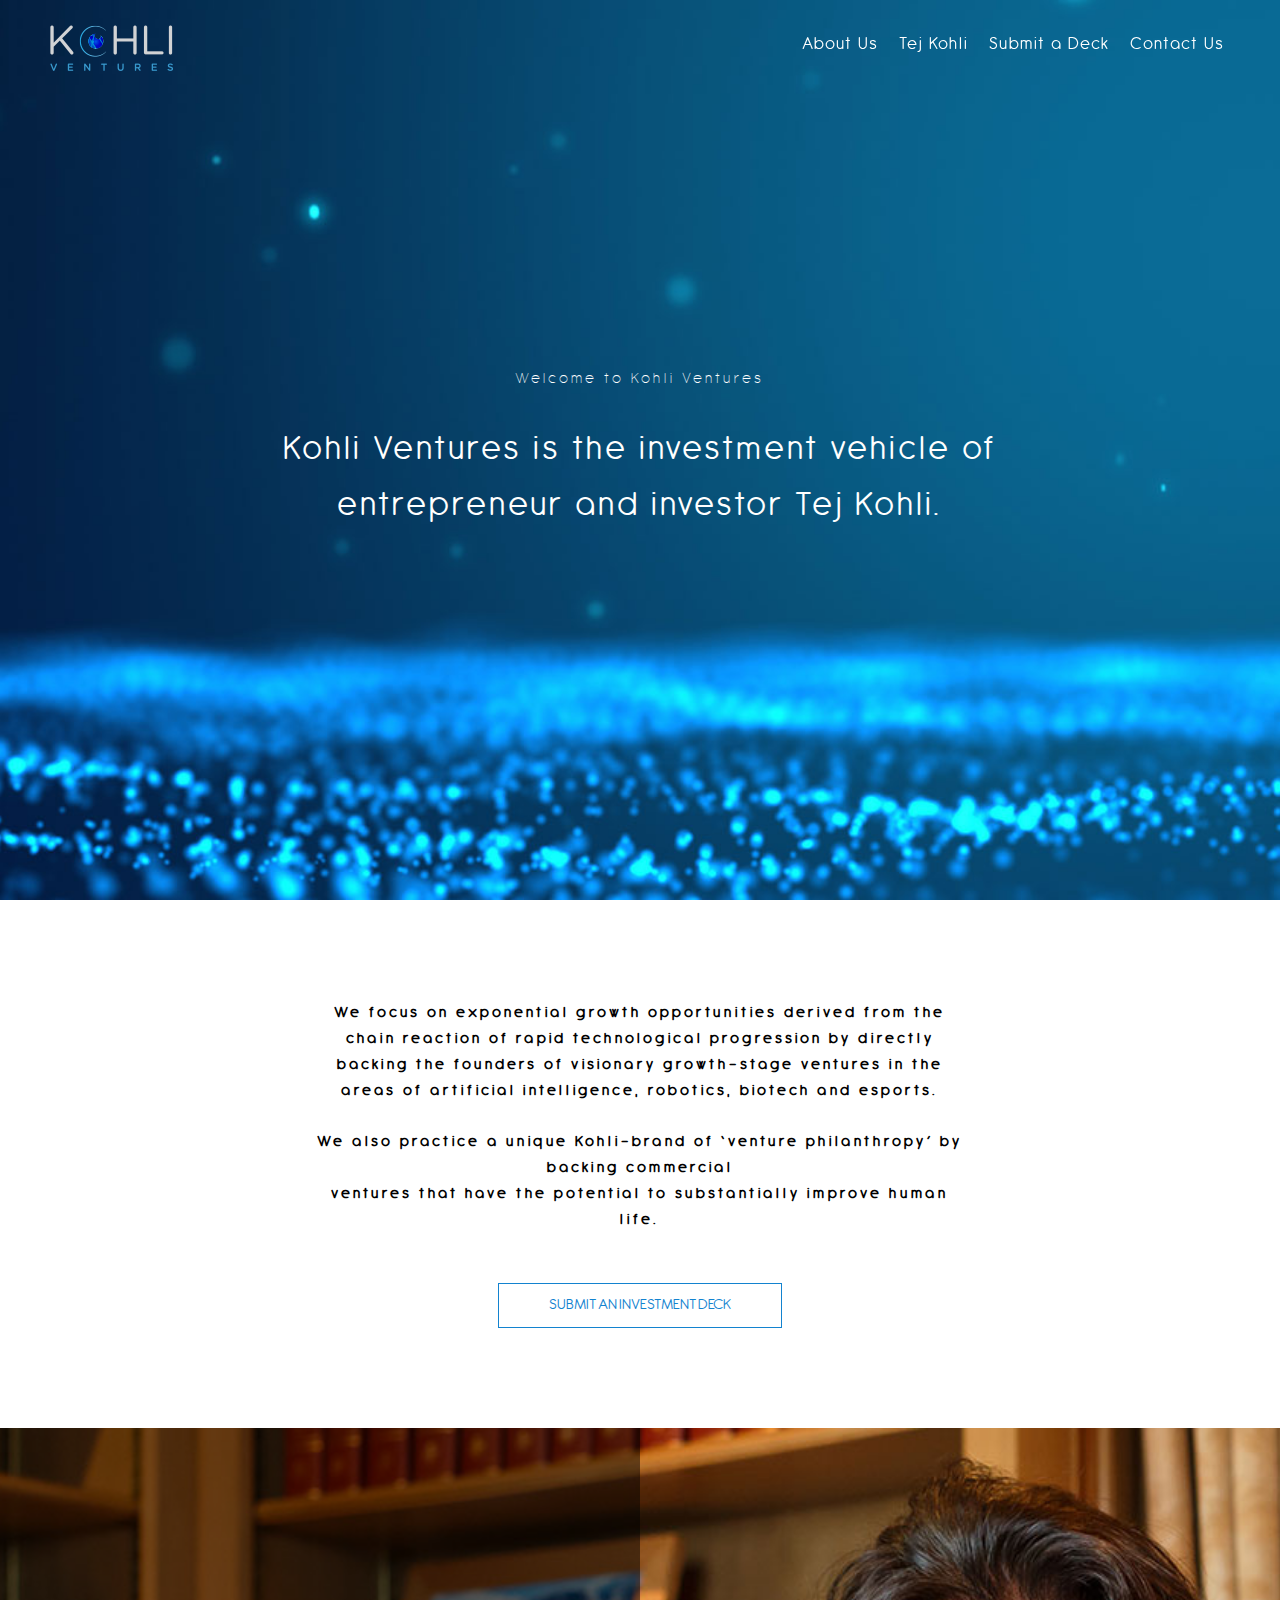
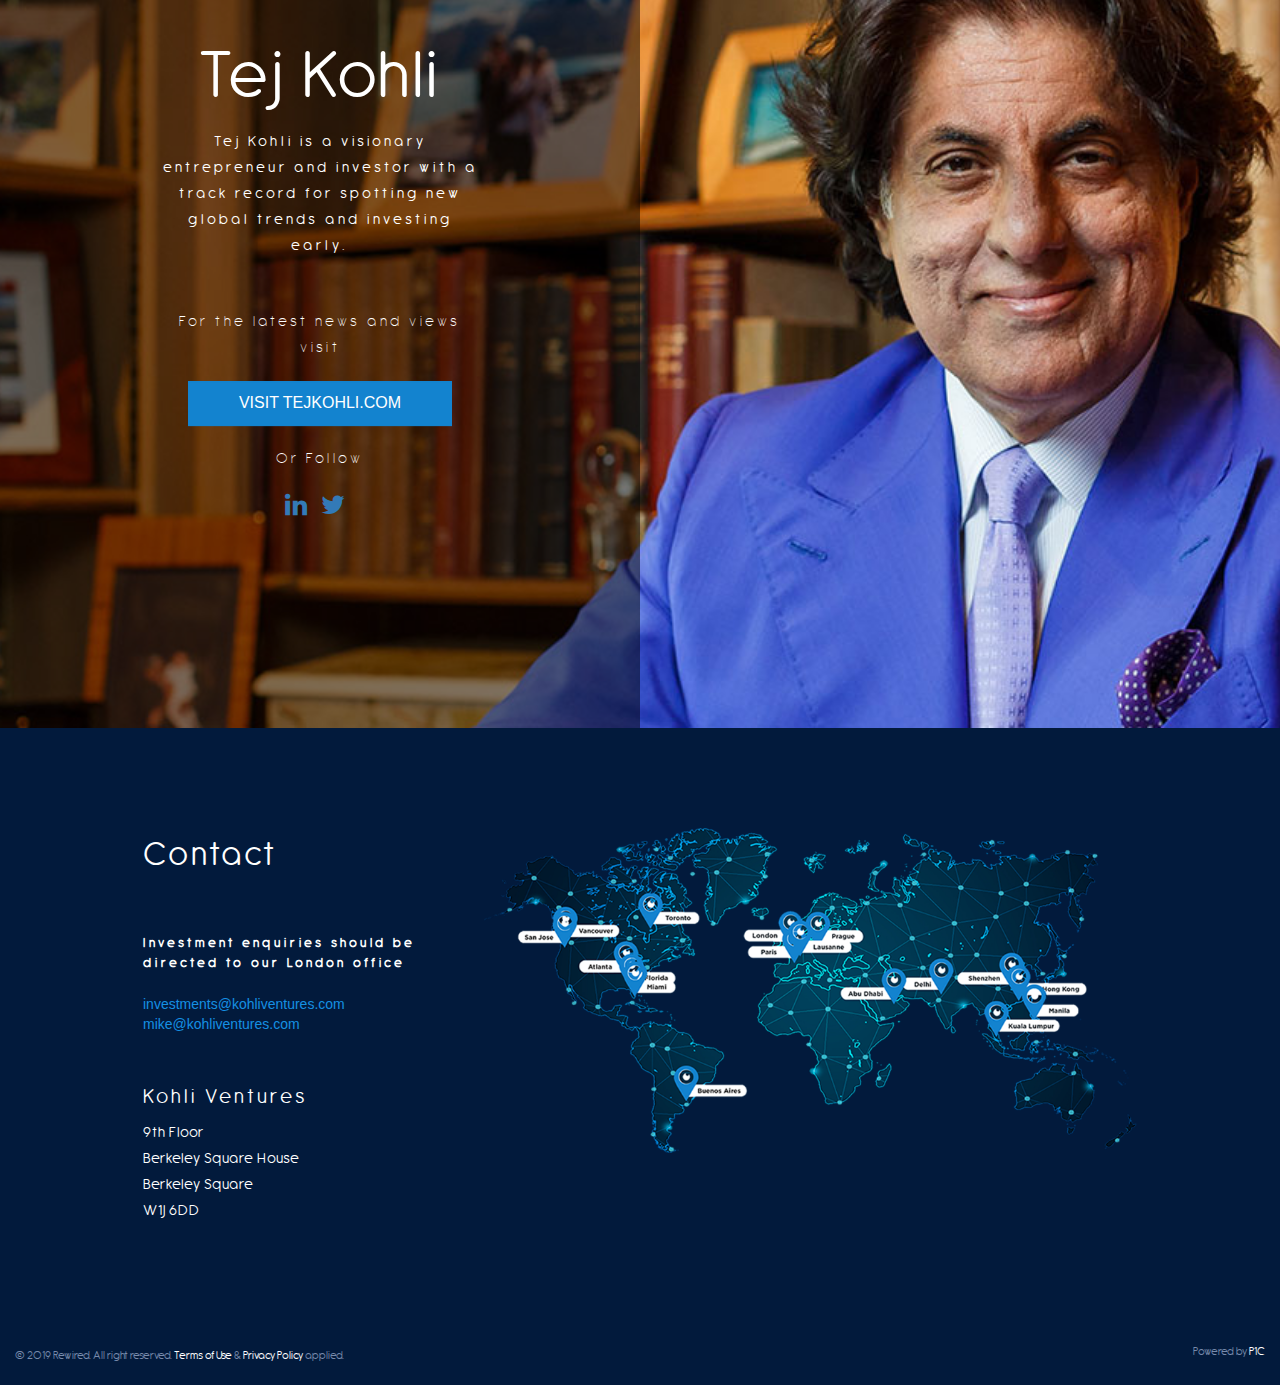
<file: index.html>
<!DOCTYPE html>
<html>
  <head>
    <meta charset="utf-8">
    <meta http-equiv="X-UA-Compatible" content="IE=edge">
    <meta name="viewport" content="width=device-width, initial-scale=1">
    <meta name="viewport" content= "width=device-width, user-scalable=no">
    <link href="images/favicon.ico" rel="Kohli ventures">
    <title>Kohli Ventures</title>
    <link href="css/bootstrap.min.css" rel="stylesheet">
    <link rel="stylesheet" type="text/css" href="css/slick.css"/>
    <link rel="stylesheet" type="text/css" href="css/slick-theme.css"/>
    <link rel="stylesheet" type="text/css" href="css/font-awesome.min.css" />
    <link href="css/header.css" rel="stylesheet" />
    <link href="css/style.css" rel="stylesheet" />
    <link href="css/mediaQuery.css" rel="stylesheet" />
  </head>
  <body>
    <!-- header starts -->
    <header>
      <nav class="navbar navbar-inverse">
        <div class="container-fluid">
          <div class="navbar-header">
            <button type="button" class="navbar-toggle" data-toggle="collapse" data-target="#myNavbar">
            <span class="icon-bar"></span>
            <span class="icon-bar"></span>
            <span class="icon-bar"></span>
            </button>
            <a class="navbar-brand logo" href="index.html">
              <img src="images/logo.png" class="img-responsive">
            </a>
          </div>
          <div class="collapse navbar-collapse " id="myNavbar">
            <ul class="nav navbar-nav navbar-right">
              <li><a class="menu" href="#about">About Us</a></li>
              <li><a class="menu" href="#tk">Tej Kohli</a></li>
              <li><a href="deck.html">Submit a Deck</a></li>
              <li><a class="menu" href="#contact">Contact Us</a></li>
            </ul>
          </div>
        </div>
      </nav>
    </header>
    <!-- header ends -->
    <!-- section one strts -->
    <section class="home-sec">
      <div class="container">
        <div class="banner-con">
          <h5>Welcome to Kohli Ventures</h5>
          <h2>Kohli Ventures is the investment vehicle of <span class="display-block"></span>
          entrepreneur and investor Tej Kohli.</h2>
        </div>
      </div>
    </section>
    <!-- section one ends -->
    <!-- section two starts -->
    <section class="abt-sec" id="about">
      <div class="container">
        <div class="about-con">
          <h6>We focus on exponential growth opportunities derived from the chain reaction of rapid technological progression by directly backing the founders of visionary growth-stage ventures in the areas of artificial intelligence, robotics, biotech and esports.</h6>
          <h6>We also practice a unique Kohli-brand of ‘venture philanthropy’ by backing commercial<span class="display-block"></span>
          ventures that have the potential to substantially improve human life.</h6>
          <a href="deck.html" class="btn-submit">SUBMIT AN INVESTMENT DECK</a>
        </div>
      </div>
    </section>
    <!-- section two ends -->
    <!-- section three starts -->
    <section class="tk-sec" id="tk">
      <div class="container-fluid">
        <div class="row no-gutters">
          <div class="col-sm-12 col-md-6 col-lg-6 no-gutters">
            <div class="overlay">
              <div class="tk-con">
                <h1>Tej Kohli </h1>
                <p>Tej Kohli is a visionary entrepreneur and investor with a track record for spotting new global trends and investing early.</p>
                <h5>For the latest news and views visit</h5>
                <a href="https://www.tejkohli.com/" class="visit-btn">VISIT   TejKohli.com </a>
                <h5>Or Follow</h5>
                <div class="social-media">
                  <a href="https://www.linkedin.com/in/mrtejkohli/" target="_blank"><i class="fa fa-linkedin" aria-hidden="true"></i></a>
                  <a href="https://twitter.com/mrtejkohli" target="_blank"><i class="fa fa-twitter" aria-hidden="true"></i></a>
                </div>
              </div>
            </div>
          </div>
        </div>
      </div>
    </section>
    <!-- section three ends -->
    <!-- section four starts -->
    <section class="contact-sec" id="contact">
      <div class="container">
        <div class="row">
          <div class="col-sm-12 col-md-4 col-lg-4">
            <div class="contact-con">
              <h2>Contact</h2>
              <h6>Investment enquiries should be<span class="display-block"></span> directed to our London office</h6>
              <a href="mailto:investments@kohliventures.com" class="mail">investments@kohliventures.com</a>
              <a href="mailto:mike@kohliventures.com" class="mail">mike@kohliventures.com</a>
              <h3>Kohli Ventures</h3>
              <p>9th Floor<span class="display-block"></span>
                Berkeley Square House<span class="display-block"></span>
                Berkeley Square<span class="display-block"></span>
              W1J 6DD</p>
            </div>
          </div>
          <div class="col-sm-12 col-md-8 col-lg-8">
            <div class="map">
              <img src="images/map.png" class="img-responsive">
            </div>
          </div>
        </div>
      </div>
    </section>
    <!-- section four ends -->
    <!-- footer starts -->
    <footer>
     <div class="container-fluid">
       <div class="row">
         <div class="col-sm-12 col-md-6 col-lg-6">
           <small>&copy; 2019 Rewired. All right reserved. <a href="javascript:void(0);">Terms of Use</a> & <a href="javascript:void(0);">Privacy Policy</a> applied.</small>
         </div>
         <div class="col-sm-12 col-md-6 col-lg-6">
           <small class="pull-right">Powered by <a href="https://www.plus1comms.com/" target="_blank">P1C</a></small>
         </div>
       </div>
     </div> 
    </footer>
    <!-- footer ends -->
    <script src="js/jquery.min.js"></script>
    <script src="js/bootstrap.min.js"></script>
    <script type="text/javascript" src="js/slick.min.js"></script>
    <script src="js/custom.js"></script>
  </body>
</html>
</file>
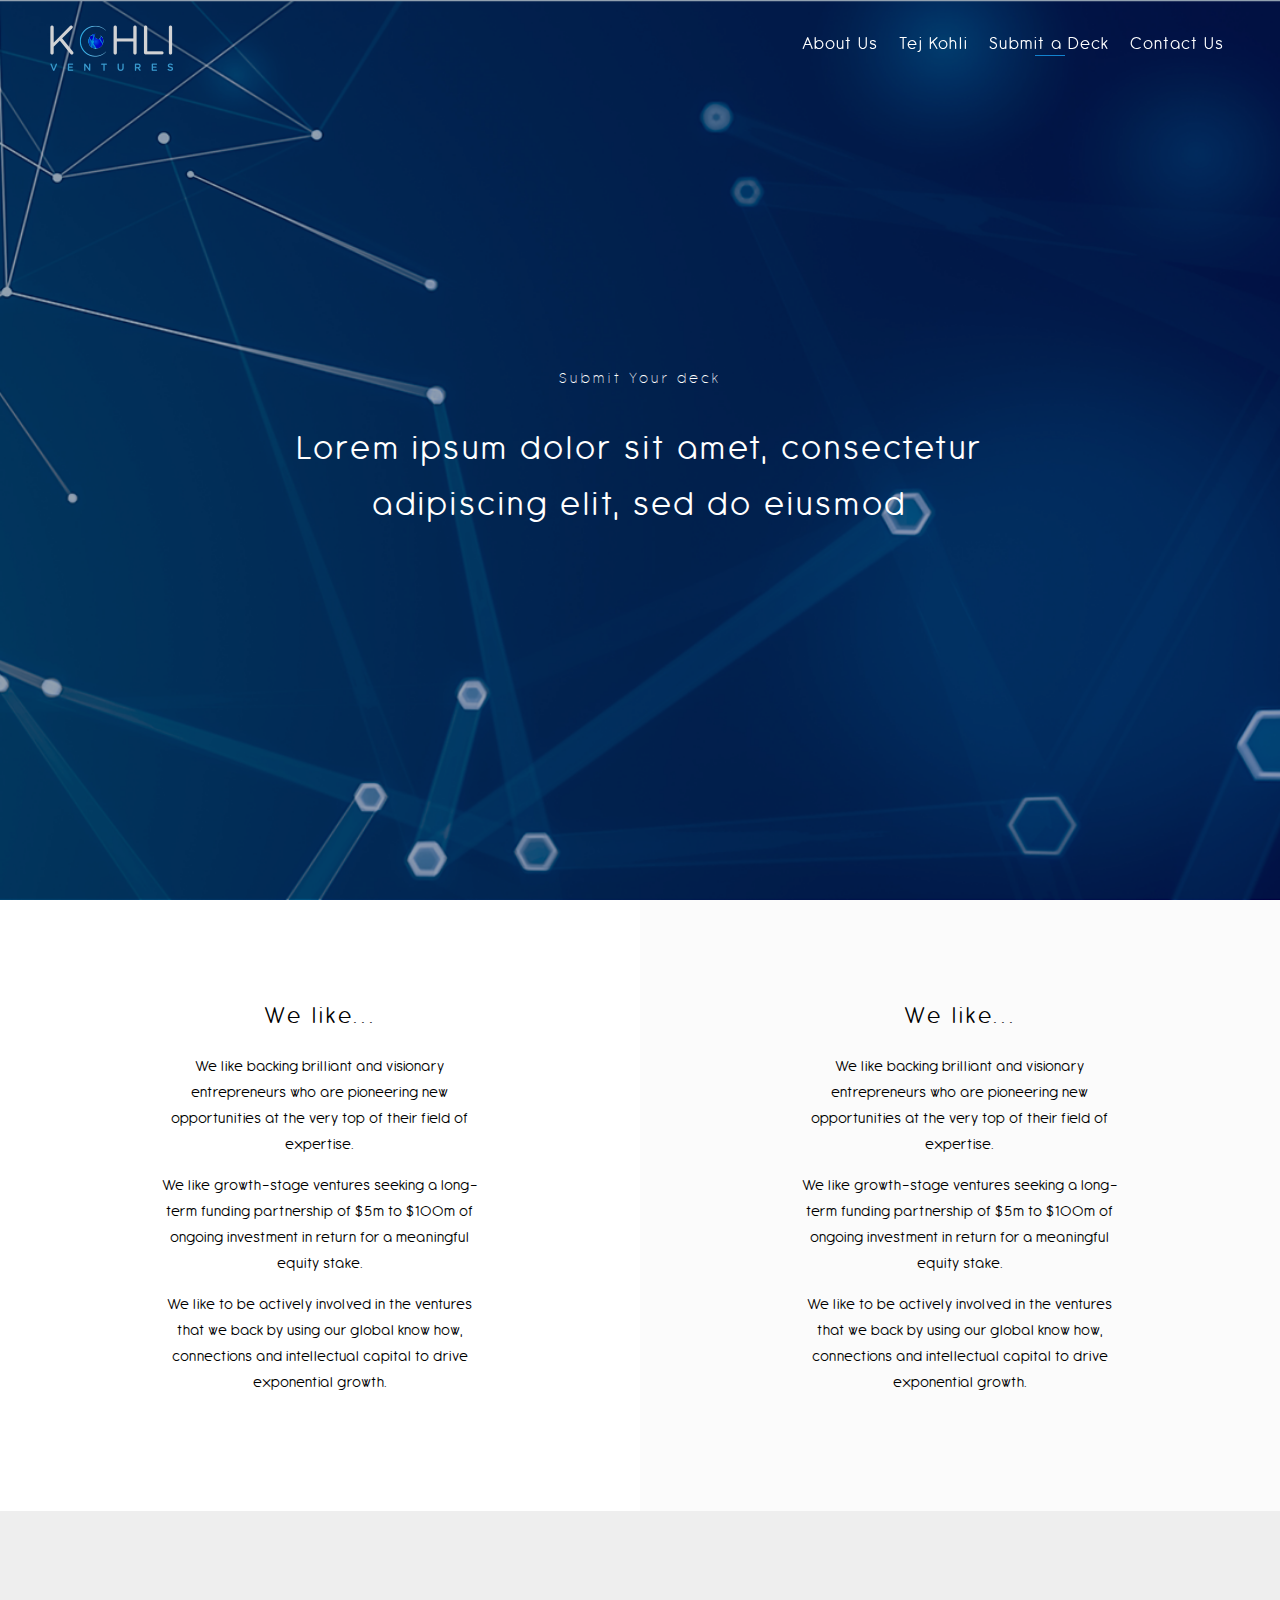
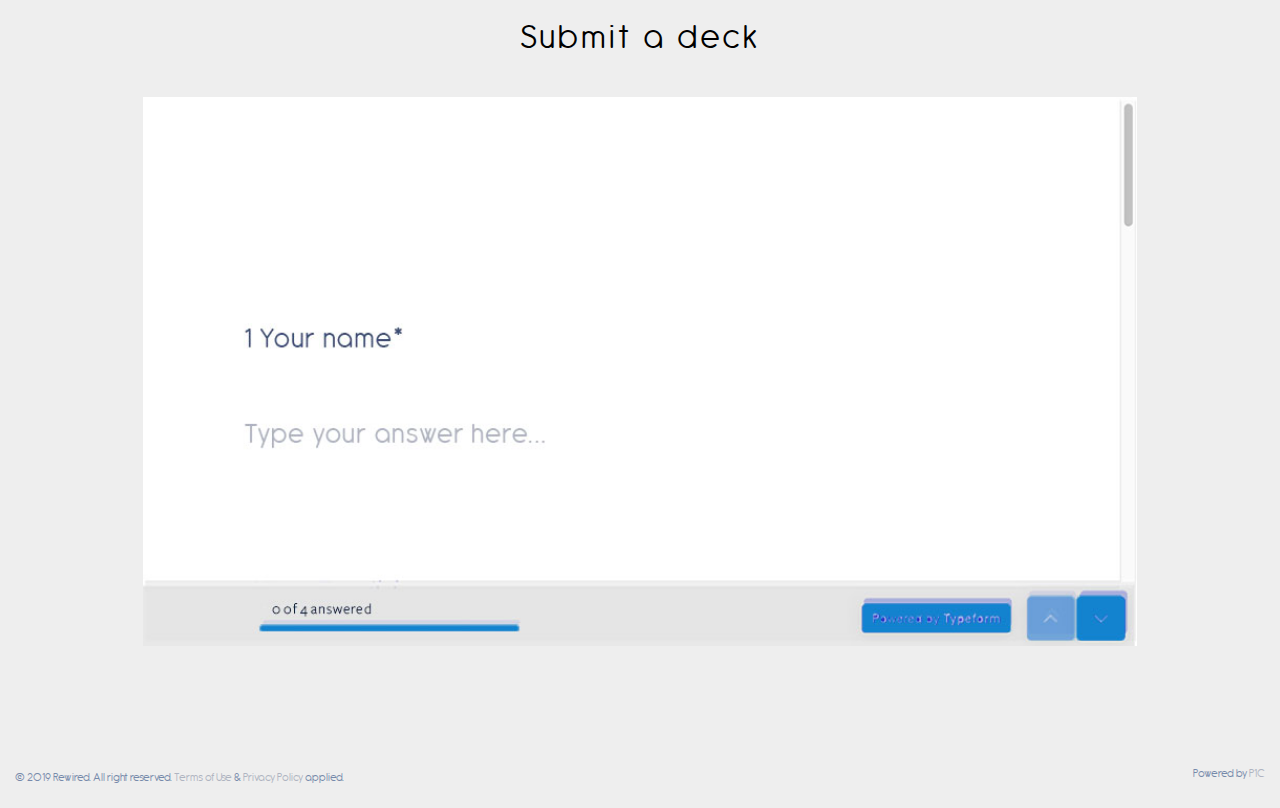
<file: deck.html>
<!DOCTYPE html>
<html>
  <head>
    <meta charset="utf-8">
    <meta http-equiv="X-UA-Compatible" content="IE=edge">
    <meta name="viewport" content="width=device-width, initial-scale=1">
    <meta name="viewport" content= "width=device-width, user-scalable=no">
    <link href="images/favicon.ico" rel="Kohli ventures">
    <title>Kohli Ventures</title>
    <link href="css/bootstrap.min.css" rel="stylesheet">
    <link rel="stylesheet" type="text/css" href="css/slick.css"/>
    <link rel="stylesheet" type="text/css" href="css/slick-theme.css"/>
    <link rel="stylesheet" type="text/css" href="css/font-awesome.min.css" />
    <link href="css/header.css" rel="stylesheet" />
    <link href="css/style.css" rel="stylesheet" />
    <link href="css/mediaQuery.css" rel="stylesheet" />
  </head>
  <body>
    <!-- header starts -->
    <header>
      <nav class="navbar navbar-inverse">
        <div class="container-fluid">
          <div class="navbar-header">
            <button type="button" class="navbar-toggle" data-toggle="collapse" data-target="#myNavbar">
            <span class="icon-bar"></span>
            <span class="icon-bar"></span>
            <span class="icon-bar"></span>
            </button>
            <a class="navbar-brand logo" href="index.html">
              <img src="images/logo.png" class="img-responsive">
            </a>
          </div>
          <div class="collapse navbar-collapse " id="myNavbar">
            <ul class="nav navbar-nav navbar-right">
              <li><a href="index.html#about">About Us</a></li>
              <li><a href="index.html#tk">Tej Kohli</a></li>
              <li class="active"><a href="deck.html">Submit a Deck</a></li>
              <li><a href="index.html#contact">Contact Us</a></li>
            </ul>
          </div>
        </div>
      </nav>
    </header>
    <!-- header ends -->
    <!-- section one strts -->
    <section class="deck-sec">
      <div class="container">
        <div class="banner-con">
          <h5>Submit Your deck </h5>
          <h2>Lorem ipsum dolor sit amet, consectetur <span class="display-block"></span>
          adipiscing elit, sed do eiusmod </h2>
        </div>
      </div>
    </section>
    <!-- section one ends -->
    <!-- section two starts -->
    <section class="like-dislike-sec">
      <div class="container-fluid">
        <div class="row no-gutters">
          <div class="col-sm-12 col-md-6 col-lg-6 no-gutters">
            <div class="like-con">
              <h4>We like... </h4>
              <p>We like backing brilliant and visionary entrepreneurs who are pioneering new opportunities at the very top of their field of expertise.</p>
              <p>We like growth-stage ventures seeking a long-term funding partnership of $5m to $100m of ongoing investment in return for a meaningful equity stake.</p>
              <p>We like to be actively involved in the ventures that we back by using our global know how, connections and intellectual capital to drive exponential growth.</p>
            </div>
          </div>
          <div class="col-sm-12 col-md-6 col-lg-6 no-gutters">
            <div class="dislike-con">
              <div class="like-con">
                <h4>We like... </h4>
                <p>We like backing brilliant and visionary entrepreneurs who are pioneering new opportunities at the very top of their field of expertise.</p>
                <p>We like growth-stage ventures seeking a long-term funding partnership of $5m to $100m of ongoing investment in return for a meaningful equity stake.</p>
                <p>We like to be actively involved in the ventures that we back by using our global know how, connections and intellectual capital to drive exponential growth.</p>
              </div>
            </div>
          </div>
        </div>
      </div>
    </section>
    <!-- section two ends -->
    <!-- section three starts -->
    <section class="submit-deck-sec">
      <div class="container">
       <div class="submit-deck-con">
         <h2>Submit a deck </h2>
         <div class="deck-qstn">
           <img src="images/qstn.jpg" class="img-responsive">
         </div>
       </div>
      </div>
    </section>
    <!-- section three ends -->
    <!-- footer starts -->
    <footer class="deck">
      <div class="container-fluid">
        <div class="row">
          <div class="col-sm-12 col-md-6 col-lg-6">
            <small>&copy; 2019 Rewired. All right reserved. <a href="javascript:void(0);">Terms of Use</a> & <a href="javascript:void(0);">Privacy Policy</a> applied.</small>
          </div>
          <div class="col-sm-12 col-md-6 col-lg-6">
            <small class="pull-right">Powered by <a href="https://www.plus1comms.com/" target="_blank">P1C</a></small>
          </div>
        </div>
      </div>
    </footer>
    <!-- footer ends -->
    <script src="js/jquery.min.js"></script>
    <script src="js/bootstrap.min.js"></script>
    <script type="text/javascript" src="js/slick.min.js"></script>
    <script src="js/custom.js"></script>
  </body>
</html>
</file>
<file: css/header.css>
/* common header css to customize hedaer starts */
.navbar-inverse {
	border: 0;
	background: transparent;
	border-radius: 0;
}
.navbar {
	min-height: 50px;
	margin-bottom: 0;
}
.navbar-brand {
	padding: 25px 15px;
}
.navbar-nav {
	margin: 25px 15px;
}
.navbar-inverse .navbar-nav>li>a {
	color: #fff;
	font-size: 18px;
	transition: 0.4s all ease;
	position: relative;
	transition: 0.4s all ease;
	font-family: 'antipastoregular';
	letter-spacing: 2px;
}
.navbar-inverse .navbar-nav>li>a:hover:after {
	transition: 0.4s all ease;
	position: absolute;
	content: "";
	display: block;
	width: 50px;
	left: 0;
	right: 0;
	height: 1px;
	background: #1383cf;
	margin: 0 auto;
}
.navbar-inverse .navbar-nav>.active>a::after {
	transition: 0.4s all ease;
	position: absolute;
	content: "";
	display: block;
	width: 30px;
	left: 0;
	right: 0;
	height: 1px;
	background: #1383cf;
	margin: 0 auto;
}
.navbar-inverse .navbar-nav>.active>a, .navbar-inverse .navbar-nav>.active>a:focus, .navbar-inverse .navbar-nav>.active>a:hover {
	color: #fff;
	background: transparent
}
.white-header .navbar-inverse .navbar-nav>.active>a:hover, .white-header .navbar-inverse .navbar-nav>.active>a:focus {
	color: #fff;
}
.navbar-bottom  .navbar-nav>.active>a {
	position: relative;
}
.navbar-bottom  .navbar-nav>.active>a::after {
	transition: 0.4s all ease;
	position: absolute;
	content: "";
	display: block;
	width: 30px;
	left: 0;
	right: 0;
	height: 1px;
	background: #fff;
	margin: 0 auto;
}
.nav>li>a {
	padding: 10px;
}
.navbar {
	position: fixed;
	top: 0;
	z-index: 99;
	width: 100%;
}
.navbar-inverse .navbar-nav>li>a:focus, .navbar-inverse .navbar-nav>li>a:hover {
	color: #fff;
}
a.navbar-brand.logo {
	padding-left: 50px;
	display: inline-block;
}

/* common header css to customize header ends */
.fixed-header {
	background: rgba(0, 0, 0, 0.7);
	z-index: 99;
	transition: 0.4s all ease;
	animation: smoothScroll 1s forwards;
}
@keyframes smoothScroll {
	0% {
		transform: translateY(-40px);
	}
	100% {
		transform: translateY(0px);
	}
}
</file>
<file: css/mediaQuery.css>
@media only screen and (max-width:1920px) {
}
</file>
<file: css/style.css>
@CHARSET "ISO-8859-1";

/* Reset CSS
 * --------------------------------------- */
body, div, dl, dt, dd, ul, ol, li, h1, h2, h3, h4, h5, h6, pre, form, fieldset, input, textarea, p, blockquote, th, td {
	padding: 0;
	margin: 0;
}
a {
	text-decoration: none;
}
table {
	border-spacing: 0;
}
fieldset, img {
	border: 0;
}
address, caption, cite, code, dfn, em, strong, th, var {
	font-weight: normal;
	font-style: normal;
}
strong {
	font-weight: bold;
}
ol, ul {
	list-style: none;
	margin: 0;
	padding: 0;
}
caption, th {
	text-align: left;
}
h1, h2, h3, h4, h5, h6 {
	font-weight: normal;
	font-size: 100%;
	margin: 0;
	padding: 0;
	color: #444;
}
q:before, q:after {
	content: '';
}
abbr, acronym {
	border: 0;
}

/* Custom CSS
 * --------------------------------------- */
@CHARSET "ISO-8859-1";

/* Reset CSS
 * --------------------------------------- */
body, div, dl, dt, dd, ul, ol, li, h1, h2, h3, h4, h5, h6, pre, form, fieldset, input, textarea, p, blockquote, th, td {
	padding: 0;
	margin: 0;
}
a {
	text-decoration: none;
}
table {
	border-spacing: 0;
}
fieldset, img {
	border: 0;
}
address, caption, cite, code, dfn, em, strong, th, var {
	font-weight: normal;
	font-style: normal;
}
strong {
	font-weight: bold;
}
ol, ul {
	list-style: none;
	margin: 0;
	padding: 0;
}
caption, th {
	text-align: left;
}
h1, h2, h3, h4, h5, h6 {
	font-weight: normal;
	font-size: 100%;
	margin: 0;
	padding: 0;
	color: #444;
}
q:before, q:after {
	content: '';
}
abbr, acronym {
	border: 0;
}

/*! Generated by Font Squirrel (https://www.fontsquirrel.com) on July 29, 2019 */
@font-face {
	font-family: 'antipastoextrabold';
	src: url('font/antipasto_extrabold-webfont.woff2') format('woff2'), url('font/antipasto_extrabold-webfont.woff') format('woff');
	font-weight: normal;
	font-style: normal;
}

/*! Generated by Font Squirrel (https://www.fontsquirrel.com) on July 29, 2019 */
@font-face {
	font-family: 'antipastoextralight';
	src: url('font/antipasto_extralight-webfont.woff2') format('woff2'), url('font/antipasto_extralight-webfont.woff') format('woff');
	font-weight: normal;
	font-style: normal;
}

/*! Generated by Font Squirrel (https://www.fontsquirrel.com) on July 29, 2019 */
@font-face {
	font-family: 'antipastoregular';
	src: url('font/antipasto_regular-webfont.woff2') format('woff2'), url('font/antipasto_regular-webfont.woff') format('woff');
	font-weight: normal;
	font-style: normal;
}

/* Custom CSS
 * --------------------------------------- */

/* common css starts */\
body {
	font-family: 'antipastoregular';
}
h5 {
	font-family: 'antipastoextralight';
	font-size: 16px;
	color: #fff;
	letter-spacing: 4px;
	line-height: 26px;
}
.display-block {
	display: block;
}
h2 {
	font-family: 'antipastoregular';
	font-size: 36px;
	line-height: 56px;
	letter-spacing: 4px;
	color: #fff;
}
h6 {
	font-size: 16px;
	letter-spacing: 1px;
	line-height: 26px;
	color: #000;
	font-weight: 600;
	font-family: 'antipastoregular';
}
.container {
	width: 80%;
}
p {
	font-size: 16px;
	letter-spacing: 1px;
	line-height: 26px;
	color: #000;
	font-family: 'antipastoregular';
}
.no-gutters {
	padding: 0;
}
h1 {
	font-family: 'antipastoregular';
	font-size: 72px;
	letter-spacing: 4px;
	color: #fff;
	line-height: 82px;
}
h6 {
	font-family: 'antipastoregular';
	font-size: 14px;
	letter-spacing: 4px;
	line-height: 20px;
	color: #fff;
}
h3 {
	font-family: 'antipastoregular';
	font-size: 22px;
	color: #fff;
	line-height: 26px;
	letter-spacing: 4px;
}
a:hover, a:focus {
	text-decoration: none;
}

/* common css ends */

/* home page css starts*/
.home-sec {
	background: url("../images/banner.jpg") no-repeat;
	height: 100vh;
	background-attachment: fixed;
	background-position: center;
	background-size: cover;
	position: relative;
}
.banner-con {
	position: absolute;
	z-index: 2;
	top: 50%;
	transform: translateY(-50%);
	left: 0;
	right: 0;
	text-align: center;
	margin: 0 auto;
}
.banner-con   h2 {
	margin-top: 30px;
}
.abt-sec {
	padding: 100px 0;
}
.about-con {
	width: 65%;
	text-align: center;
	margin: 0 auto;
	display: block;
}
.about-con h6 {
	margin-bottom: 25px;
	color: #000;
	font-size: 16px;
	line-height: 26px;
	letter-spacing: 4px;
	font-family: 'antipastoregular';
}
.btn-submit {
	font-size: 16px;
	text-transform: uppercase;
	color: #1383cf;
	border: 1px solid #1383cf;
	padding: 10px 50px;
	transition: 0.4s all ease;
	margin-top: 25px;
	display: inline-block;
	font-family: 'antipastoregular';
}
.btn-submit:hover, .btn-submit:focus {
	text-decoration: none;
	background: #1383cf;
	color: #fff;
	transition: 0.4s all ease;
}
.tk-sec {
	background: url(../images/tk.jpg) no-repeat;
	height: 100vh;
	background-size: cover;
	background-position: center;
}
.overlay {
	background: rgba(0, 0, 0, 0.5);
	width: 100%;
	height: 100vh;
	position: relative;
}
.tk-con {
	position: absolute;
	z-index: 2;
	top: 50%;
	transform: translateY(-50%);
	left: 0;
	right: 0;
	text-align: center;
	margin: 0 auto;
	width: 50%;
}
.tk-con p {
	color: #fff;
	margin: 10px 0 50px 0;
	letter-spacing: 4px;
}
.tk-con h5 {
	margin-bottom: 10px;
}
.visit-btn {
	font-size: 16px;
	text-transform: uppercase;
	background: #1383cf;
	color: #fff;
	border: 1px solid #1383cf;
	padding: 10px 50px;
	transition: 0.4s all ease;
	margin-top: 10px;
	display: inline-block;
	margin-bottom: 20px;
}
.visit-btn:hover, .visit-btn:focus {
	text-decoration: none;
	background: #fff;
	color: #1383cf;
	transition: 0.4s all ease;
}
.social-media {
	margin-top: 20px;
}
.social-media .fa {
	font-size: 26px;
	padding-right: 10px;
}
.social-media .fa:hover {
	transition: 0.4s all ease;
	color: #fff;
}
.contact-sec {
	background: #021a3c;
	padding: 100px 0;
}
.map img {
	width: 100%;
}
.contact-con h2 {
	margin-bottom: 50px;
}
.contact-con h6 {
	margin-bottom: 20px;
}
.mail {
	font-size: 14px;
	line-height: 20px;
	color: #1590e3;
	display: block;
}
.mail:hover, mail:focus {
	text-decoration: none;
	color: #1590e3;
}
.contact-con h3 {
	margin-top: 50px;
	margin-bottom: 10px;
}
.contact-con  p {
	color: #fff;
}
footer {
	background: #021a3c;
	padding: 20px 0;
}
footer small {
	color: #778aab;
	font-size: 12px;
	font-family: 'antipastoregular';
}
footer small a {
	color: #fff;
}

/* home page css ends */

/* deck page css starts */
.deck-sec {
	background: url("../images/deck-banner.png") no-repeat;
	height: 100vh;
	background-attachment: fixed;
	background-position: center;
	background-size: cover;
	position: relative;
}
.like-con {
	width: 50%;
	margin: 0 auto;
	padding: 100px 0;
}
.like-con h4 {
	font-size: 24px;
	letter-spacing: 4px;
	text-align: center;
	line-height: 34px;
	color: #000;
	margin-bottom: 20px;
	font-family: 'antipastoregular';
}
.like-con p {
	text-align: center;
	padding-bottom: 15px;
}
.dislike-con {
	background: #fbfbfb;
}
footer.deck {
	background: #eee;
}
footer.deck small a {
	color: #afb4c1;
}
.submit-deck-sec {
	background: #eee;
	padding: 100px 0;
}
.submit-deck-con h2 {
	color: #000;
	text-align: center;
	margin-bottom: 30px;
}
.deck-qstn img {
	width: 100%;
	margin: 0 auto;
}

/* deck page css ends */
</file>
